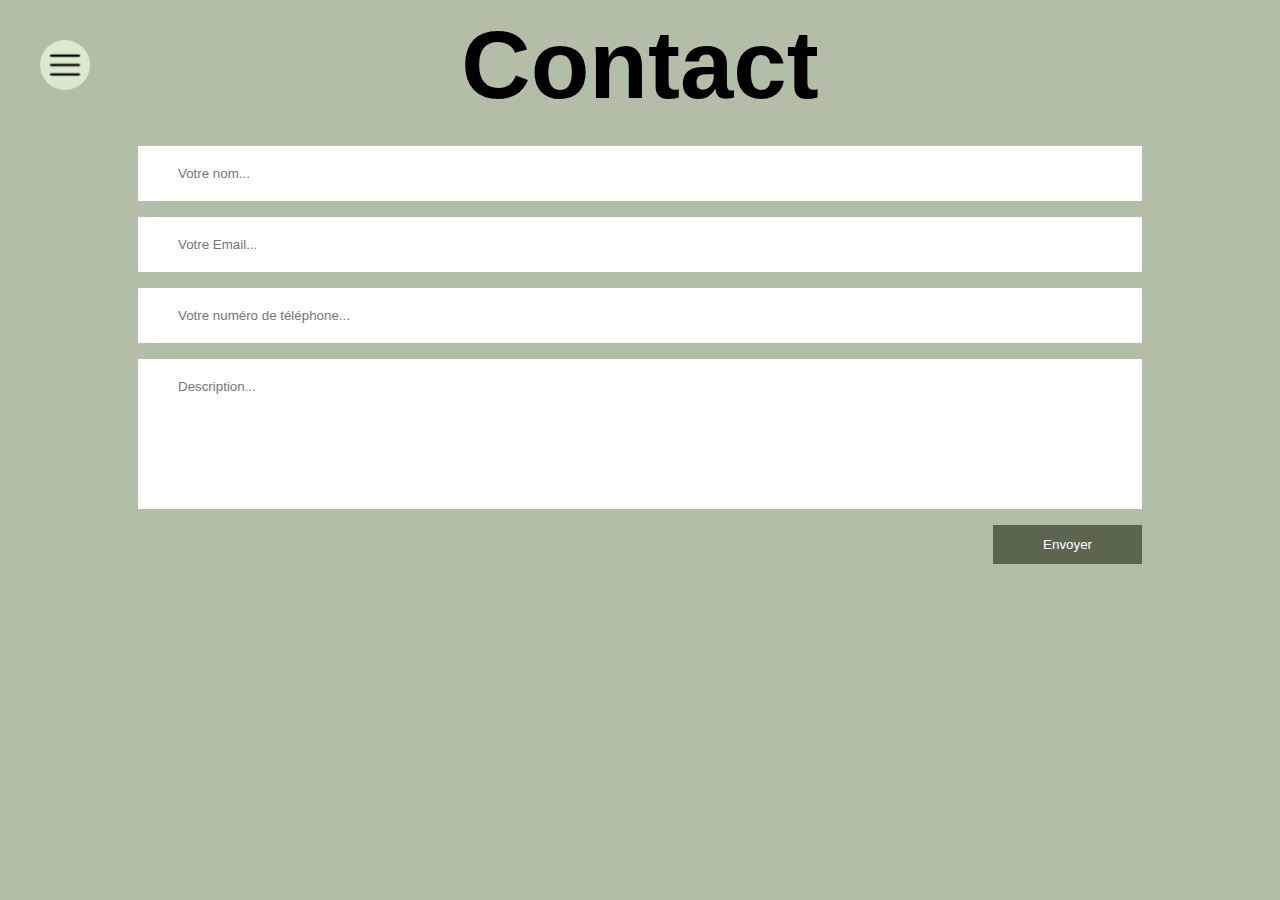
<file: contact.html>
<!DOCTYPE html>
<html lang="en">
<head>
    <meta charset="UTF-8">
    <meta http-equiv="X-UA-Compatible" content="IE=edge">
    <meta name="viewport" content="width=device-width, initial-scale=1.0">
    <title>La Roses des Vents</title>
    <link rel="icon" type="image/svg" href="content/logo.svg" />
    <link rel="stylesheet" href="css/style.css">
    <link rel="stylesheet" href="css/navigation.css">
    <link rel="stylesheet" href="css/contact.css">
    <script src="js/navigation.js" defer></script>
    <script src="js/main-slider.js" defer></script>
</head>
<body>

<div class="toggleContainer">
    <div class="menuToggle" onclick="toggleMenu()"></div>
</div>

<div class="navContainer"> 
    <div class="navigation">

        <div class="navArea">
            <ul>
                <li>
                    <a href="index.html" onmouseenter="changeImage('content/acceuil.png')">Acceuil</a>
                </li>
                <li>
                    <a href="services.html" onmouseenter="changeImage('content/services.png')">Services</a>
                </li>
                <li>
                    <a href="galerie.html" onmouseenter="changeImage('content/galerie.png')">Galerie</a>
                </li>
                <li>
                    <a href="contact.html" onmouseenter="changeImage('content/contact.png')">Contact</a>
                </li>
            </ul>
        </div>

        <div class="imgArea">
            <div class="text">
                <img src="content/logo.svg" alt="La rose des vents">
            </div>
            <img src="content/acceuil.png" alt="acceuil" id="slider">
        </div>

        <div class="mapArea">
            <img src="content/map-nb.png" alt="">
            <div class="text">
                <h4>Adresse</h4>
                <p>30 avenue du vents</p>
                <p>06000 Nice</p>
                <h4>Contact</h4>
                <a url="larosedesvents@gmail.com">larosedesvents@gmail.com</a>
                <p>+33 6 49 45 78 56</p>
            </div>
        </div>
    </div>
</div>
<div class="containerTitle">
    <div class="title">
        <h1>Contact</h1>
    </div>
</div>

<form action="" class="contact-form">
    <input type="text" name="nom" class="contact-form-text" placeholder="Votre nom...">
    <input type="email" name="email" class="contact-form-text" placeholder="Votre Email...">
    <input type="text" name="phone" class="contact-form-text" placeholder="Votre numéro de téléphone...">
    <textarea class="contact-form-text" name="text" placeholder="Description..."></textarea>
    <input type="submit" class="contact-form-btn" value="Envoyer">
</form>

    </html>
</file>
<file: css/style.css>
*{
    margin: 0;
    padding: 0;
    box-sizing: border-box;
    font-family: sans-serif;
}
body{
    background: #b2bea7;

}

::-webkit-scrollbar{
    width: 10px;
}
::-webkit-scrollbar-track{
    border-radius: 5px;
    box-shadow: inset 0 0 10px rgba(0,0,0,0.25);
}
::-webkit-scrollbar-thumb{
    border-radius: 5px;
    background: #5b6651;
}


/* Footer part */
/* section{
    position: relative;
    height: 100%;
    margin-bottom: 400px;
    background: #dbe9cf;
    z-index: 3;
}
footer {
    position: fixed;
    bottom: 0;
    z-index: 0;
    width: 100%;
    height: 150px;
    background: black;
} */
</file>
<file: css/navigation.css>
.navContainer{
    position: fixed;
    width: 100%;
    height: 100%;
    left: 0;
    transition: all 0.5s ease-in-out;
    z-index: 100;
    clip-path: circle(25px at 65px 65px)
}
.navContainer.active{
    background: rgba(0, 0, 0, 0.61);
    clip-path: circle(75%);
}
.navigation {
    z-index: 10;
    position: fixed;
    top: 0;
    left: 0;
    width: 85%;
    height: 100vh;
    transition: all 1s ease-in-out;
    display: flex;
    clip-path: circle(50px at 75px 75px);
}
.navigation.active{
    clip-path: circle(75%);
}
.navArea {
    background: #dbe9cf;
    position: relative;
    width: 30%;
    height: 100%;
    display: flex;
    justify-content: center;
    align-items: center;
}
.navArea ul li{
    list-style: none;
    margin-left: 2%;
}

.navArea ul li a{
    font-size: 3em;
    font-weight: 600;
    text-decoration: none;
    color: #89977b7e;
}
.navArea ul li:hover a{
    color: #89977b;
}
.imgArea{
    background: #dbe9cf;
    position: relative;
    width: 40%;
    height: 100%;
    display: flex;
    flex-direction: column;
    align-items: center;
}
.imgArea .text{
    position: relative;
    top: 60px;
    left: 10%;
    width: 100%;
    height: 175px;
    display: flex;
    flex-direction: row-reverse;
    padding-top: 10px;
    /* margin-right: 3%; */
}
.imgArea img{
    position : relative;
    top : -50px;
    left: 0;
    width: 70%;
    height: 100%;
    object-fit: contain;

}

.menuToggle{
    position: absolute;
    top: 40px;
    left: 40px;
    width: 50px;
    height: 50px;
    background: url(../content/menu.png);
    z-index: 1000;
    background-size: 30px;
    background-repeat: no-repeat;
    background-position: center;
    cursor: pointer;
}
.menuToggle.active {
    position: fixed;
    background: url(../content/close.png);
    z-index: 1000;
    background-size: 30px;
    background-repeat: no-repeat;
    background-position: center;
    cursor: pointer;
}

.mapArea {
    position: relative;
    width: 30%;
    height: 100%;
    display: flex;
    flex-direction: column-reverse;
    border-radius: 0px 70% 30% 0px;
    
}
.mapArea img{
    position: absolute;
    width: 100%;
    height: 100%;
    object-fit: cover;
    border-radius: 0px 50% 30% 0px;
}
.mapArea .text {
    width: 100%;
    display: flex;
    flex-direction: column;
    justify-content: flex-end;
    align-items: flex-end;
    font-size: 1.5em;
    font-weight: 600;
    z-index: 20;
    padding: 2.2em;
    text-align: right;
}

@media screen and (max-width: 1140px) {

    .navigation{
        position: fixed;
        flex-direction: column;
        width: 100%;
    }
    .navigation .navArea {
        width: 100%;
        height: 60%;
        display: flex;
        justify-content: center;
        align-items: center;
    }
    .imgArea{
        width: 0%;
        display: none;
    }
    .mapArea {
        width: 100%;
        height: 40%;
        background: #fff ;
        border-radius: 0 0 0 0;
    }
    .mapArea img{
        border-radius: 0 0 0 0;
    }
}
</file>
<file: css/contact.css>
.containerTitle{
    height: 130px;
    display: flex;
    justify-content: center;
    align-items: center;
    font-size: 3em;
    font-family: sans-serif;
}

.contact-form {
    max-width: 80%;
    margin: auto;
    padding: 0 10px;
    overflow: hidden;
}
.contact-form-text{
    display: block;
    width: 100%;
    box-sizing: border-box;
    margin: 16px 0;
    border: 0;
    background: #fff;
    outline: none;
    padding: 20px 40px;
    color: #5b6651;
    transition: 0.5s;
}
.contact-form-text:focus{
    box-shadow: 0 0 10px 4px #5b6651;
}
textarea.contact-form-text{
    resize: none;
    height: 150px;
}
.contact-form-btn{
    float: right;
    border: 0;
    background: #5b6651;
    color: #fff;
    padding: 12px 50px;
    cursor: pointer;
    transition: 0.5s;
}
.contact-form-btn:hover{
    background: #89977b;
}
</file>
